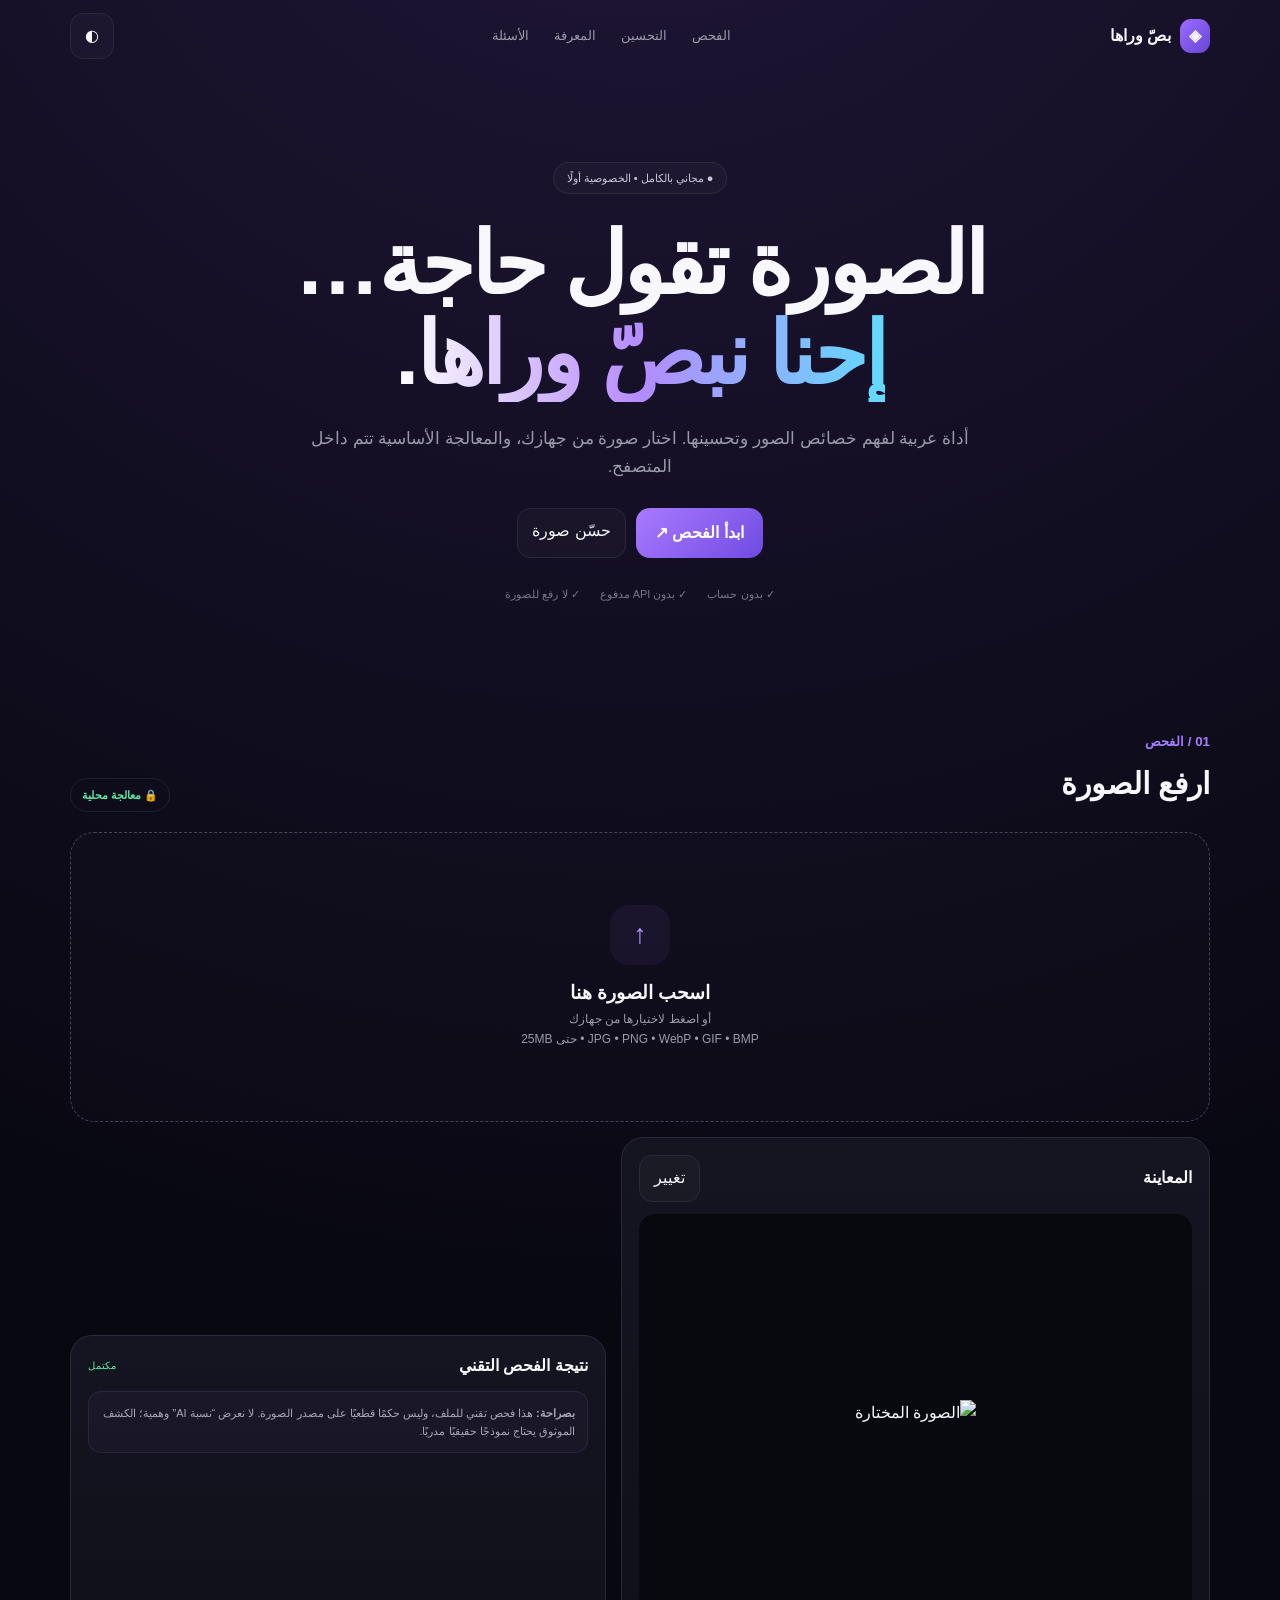
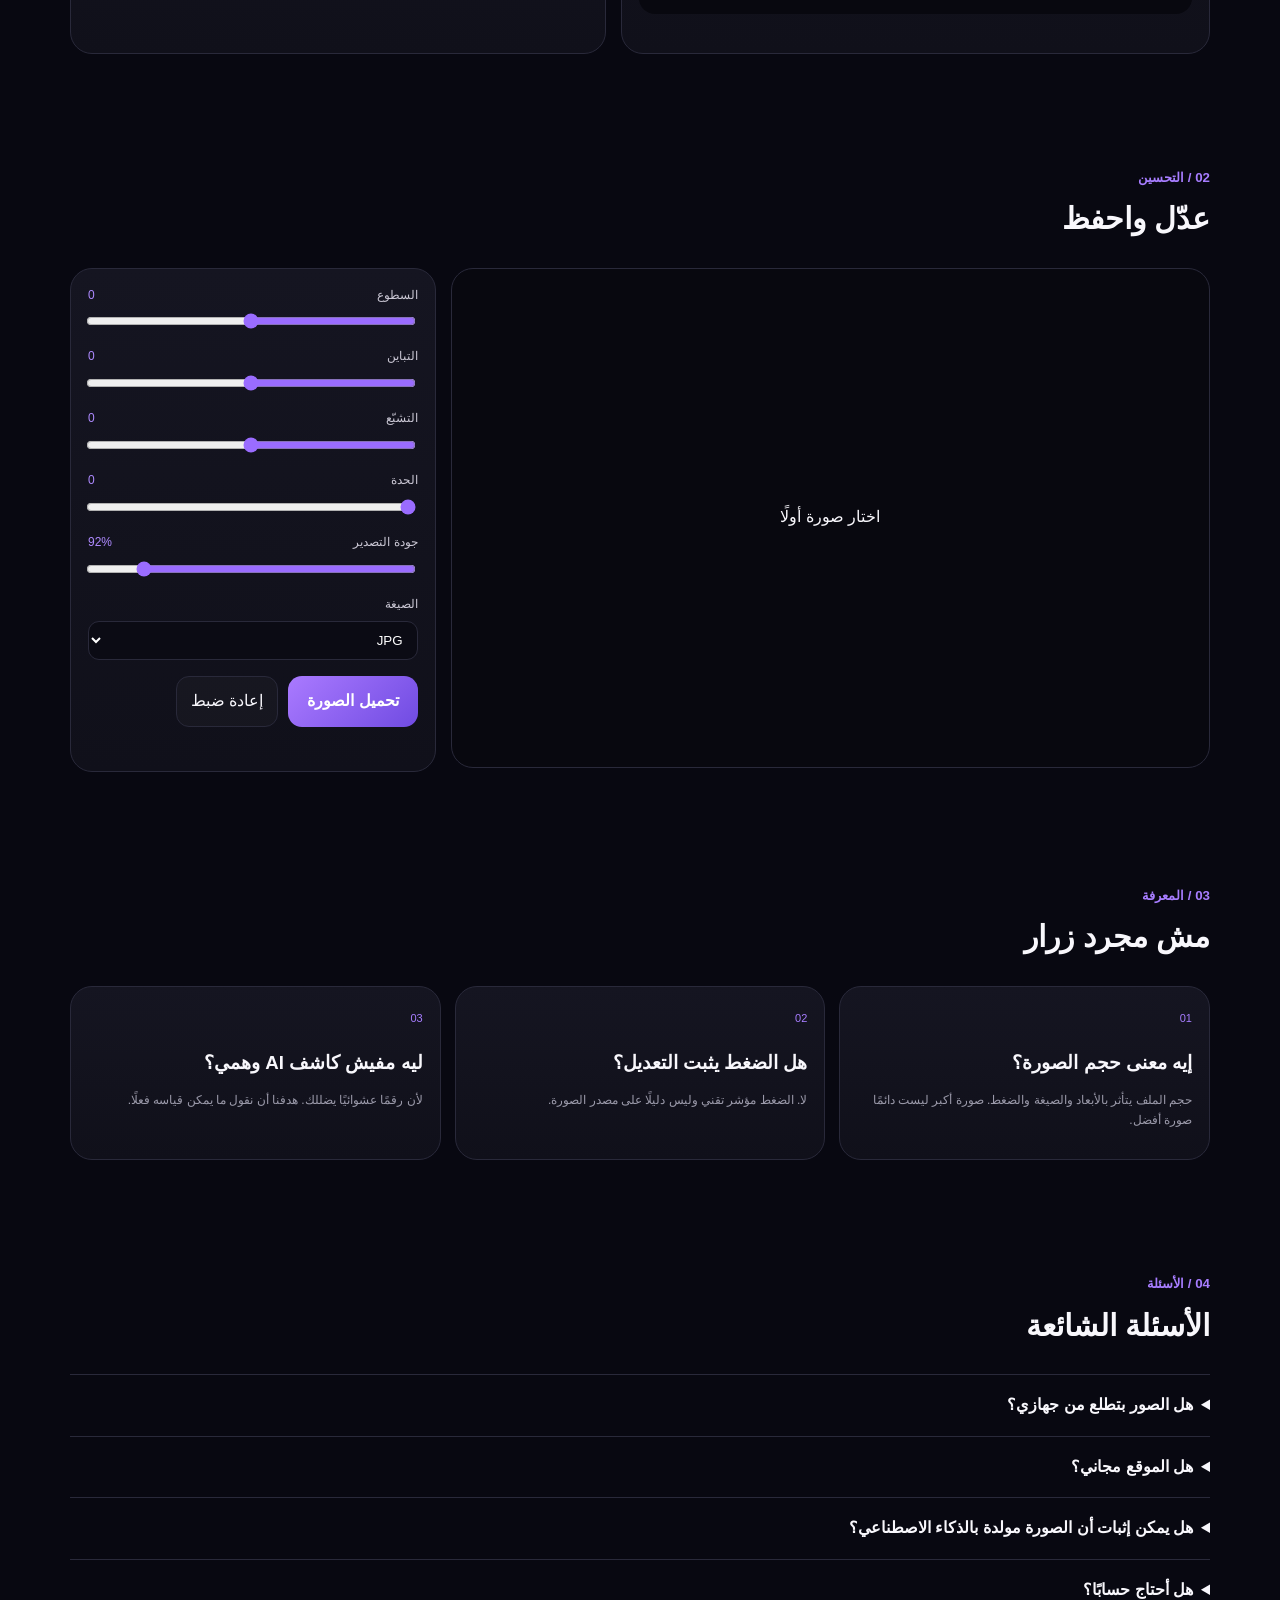
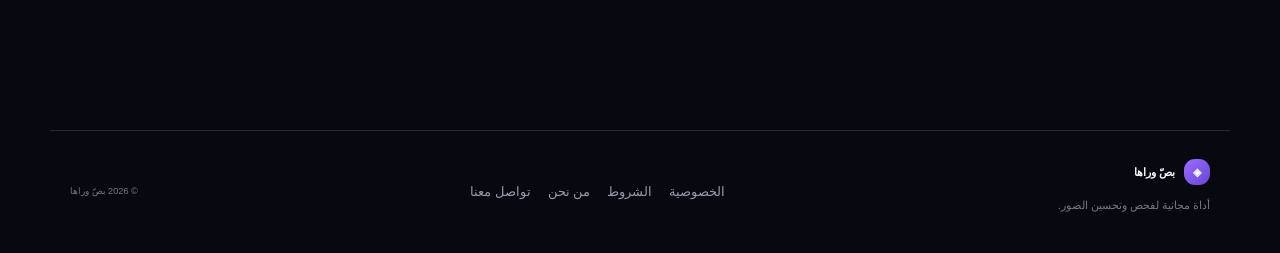
<file: index.html>
<!doctype html><html lang="ar" dir="rtl"><head><meta charset="utf-8"><meta name="viewport" content="width=device-width,initial-scale=1"><title>بصّ وراها | فحص وتحسين الصور مجانًا</title><meta name="description" content="أداة مجانية لفحص خصائص الصور وتحسينها مباشرة من المتصفح بدون رفع الصور إلى خادم."><meta name="robots" content="index,follow"><link rel="manifest" href="manifest.webmanifest"><link rel="stylesheet" href="style.css"></head><body>
<header class="top"><a class="brand" href="#home"><i>◈</i> بصّ وراها</a><nav><a href="#analyze">الفحص</a><a href="#enhance">التحسين</a><a href="#guides">المعرفة</a><a href="#faq">الأسئلة</a></nav><button id="theme" class="iconbtn">◐</button></header>
<main id="home"><section class="hero"><span class="pill">● مجاني بالكامل • الخصوصية أولًا</span><h1>الصورة تقول حاجة…<br><em>إحنا نبصّ وراها.</em></h1><p>أداة عربية لفهم خصائص الصور وتحسينها. اختار صورة من جهازك، والمعالجة الأساسية تتم داخل المتصفح.</p><div class="actions"><button class="primary" id="start">ابدأ الفحص ↗</button><a class="secondary" href="#enhance">حسّن صورة</a></div><div class="checks"><span>✓ بدون حساب</span><span>✓ بدون API مدفوع</span><span>✓ لا رفع للصورة</span></div></section>
<section class="section" id="analyze"><div class="heading"><div><small>01 / الفحص</small><h2>ارفع الصورة</h2></div><b>🔒 معالجة محلية</b></div><div id="drop" class="drop" tabindex="0"><input id="file" type="file" accept="image/*" hidden><div class="upload">↑</div><h3>اسحب الصورة هنا</h3><p>أو اضغط لاختيارها من جهازك</p><small>JPG • PNG • WebP • GIF • BMP • حتى 25MB</small></div>
<div id="result" class="results hidden"><div class="card preview"><div class="ct"><b>المعاينة</b><button id="change" class="small">تغيير</button></div><div class="stage"><img id="img" alt="الصورة المختارة"></div><p id="name"></p></div><div id="stats" class="stats"></div><div class="card report"><div class="ct"><b>نتيجة الفحص التقني</b><span class="good">مكتمل</span></div><div id="findings"></div><div class="warning"><strong>بصراحة:</strong> هذا فحص تقني للملف، وليس حكمًا قطعيًا على مصدر الصورة. لا نعرض “نسبة AI” وهمية؛ الكشف الموثوق يحتاج نموذجًا حقيقيًا مدربًا.</div></div></div></section>
<section class="section" id="enhance"><div class="heading"><div><small>02 / التحسين</small><h2>عدّل واحفظ</h2></div></div><div class="editor"><div class="card editview"><div id="empty">اختار صورة أولًا</div><canvas id="canvas"></canvas></div><div class="card controls"><label>السطوع <output id="bo">0</output><input id="b" type="range" min="-100" max="100" value="0"></label><label>التباين <output id="co">0</output><input id="c" type="range" min="-100" max="100" value="0"></label><label>التشبّع <output id="so">0</output><input id="s" type="range" min="-100" max="100" value="0"></label><label>الحدة <output id="sho">0</output><input id="sh" type="range" min="0" max="100" value="0"></label><label>جودة التصدير <output id="qo">92%</output><input id="q" type="range" min="50" max="100" value="92"></label><label>الصيغة<select id="fmt"><option value="image/jpeg">JPG</option><option value="image/webp">WebP</option><option value="image/png">PNG</option></select></label><div class="actions"><button id="download" class="primary" disabled>تحميل الصورة</button><button id="reset" class="small">إعادة ضبط</button></div></div></div></section>
<section class="section" id="guides"><div class="heading"><div><small>03 / المعرفة</small><h2>مش مجرد زرار</h2></div></div><div class="cards"><article class="card"><span>01</span><h3>إيه معنى حجم الصورة؟</h3><p>حجم الملف يتأثر بالأبعاد والصيغة والضغط. صورة أكبر ليست دائمًا صورة أفضل.</p></article><article class="card"><span>02</span><h3>هل الضغط يثبت التعديل؟</h3><p>لا. الضغط مؤشر تقني وليس دليلًا على مصدر الصورة.</p></article><article class="card"><span>03</span><h3>ليه مفيش كاشف AI وهمي؟</h3><p>لأن رقمًا عشوائيًا يضللك. هدفنا أن نقول ما يمكن قياسه فعلًا.</p></article></div></section>
<section class="section faq" id="faq"><div class="heading"><div><small>04 / الأسئلة</small><h2>الأسئلة الشائعة</h2></div></div><details><summary>هل الصور بتطلع من جهازي؟</summary><p>لا. وظائف الفحص والتحسين الأساسية تعمل داخل المتصفح.</p></details><details><summary>هل الموقع مجاني؟</summary><p>نعم، لا يحتاج اشتراكًا أو API مدفوعًا أو قاعدة بيانات لتشغيل الوظائف الأساسية.</p></details><details><summary>هل يمكن إثبات أن الصورة مولدة بالذكاء الاصطناعي؟</summary><p>لا يوجد هنا ادعاء بذلك. الكشف الموثوق يحتاج نموذجًا حقيقيًا، وحتى النماذج المتخصصة ليست دليلًا قطعيًا في كل حالة.</p></details><details><summary>هل أحتاج حسابًا؟</summary><p>لا.</p></details></section></main>
<footer><div><a class="brand" href="#home"><i>◈</i> بصّ وراها</a><p>أداة مجانية لفحص وتحسين الصور.</p></div><div class="footlinks"><a href="privacy.html">الخصوصية</a><a href="terms.html">الشروط</a><a href="about.html">من نحن</a><a href="contact.html">تواصل معنا</a></div><small>© <span id="year"></span> بصّ وراها</small></footer><script src="app.js"></script></body></html>
</file>
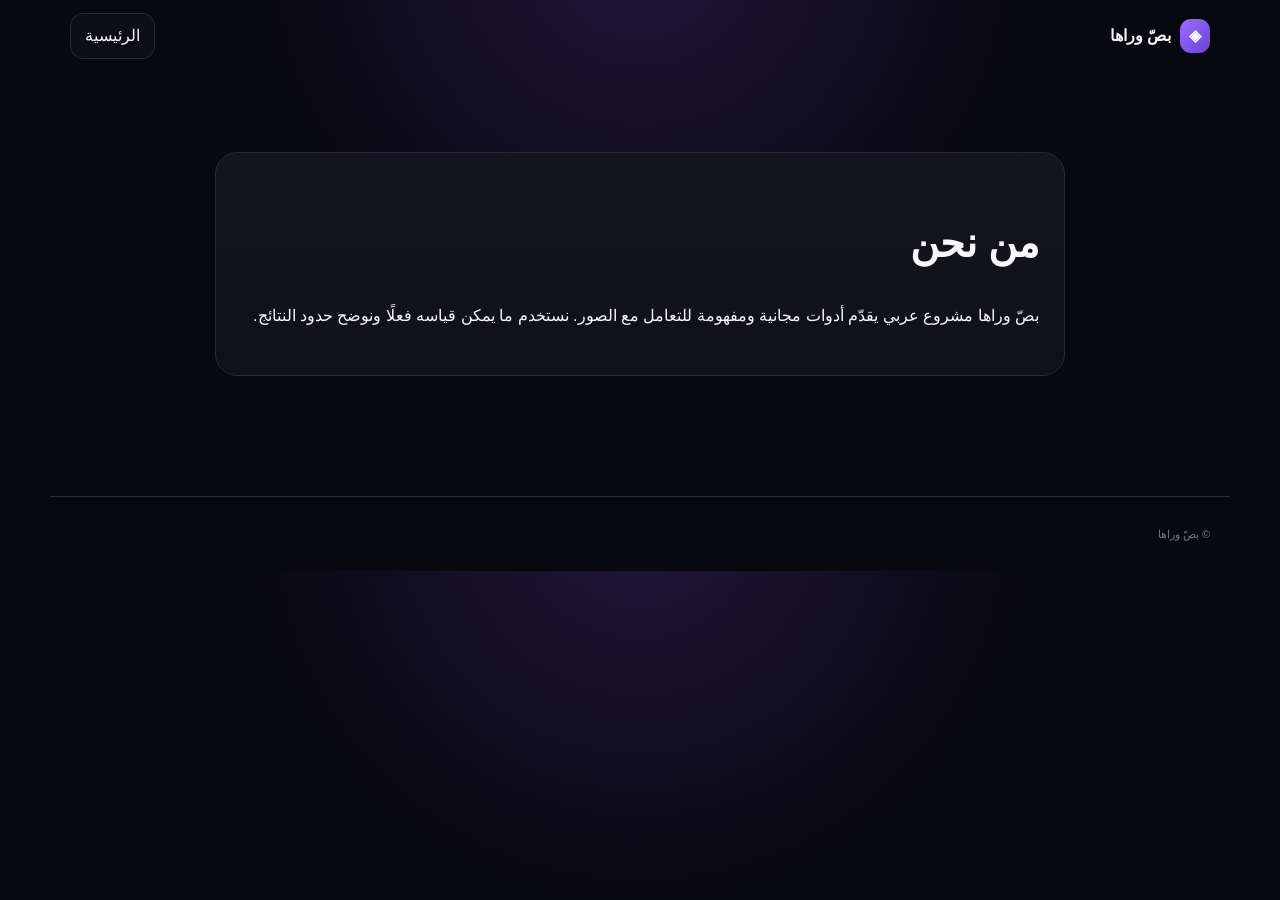
<file: about.html>
<!doctype html><html lang="ar" dir="rtl"><head><meta charset="utf-8"><meta name="viewport" content="width=device-width,initial-scale=1"><title>من نحن | بصّ وراها</title><link rel="stylesheet" href="style.css"></head><body><header class="top"><a class="brand" href="index.html"><i>◈</i> بصّ وراها</a><a class="small" href="index.html">الرئيسية</a></header><main class="page card"><h1>من نحن</h1><p>بصّ وراها مشروع عربي يقدّم أدوات مجانية ومفهومة للتعامل مع الصور. نستخدم ما يمكن قياسه فعلًا ونوضح حدود النتائج.</p></main><footer>© بصّ وراها</footer></body></html>
</file>
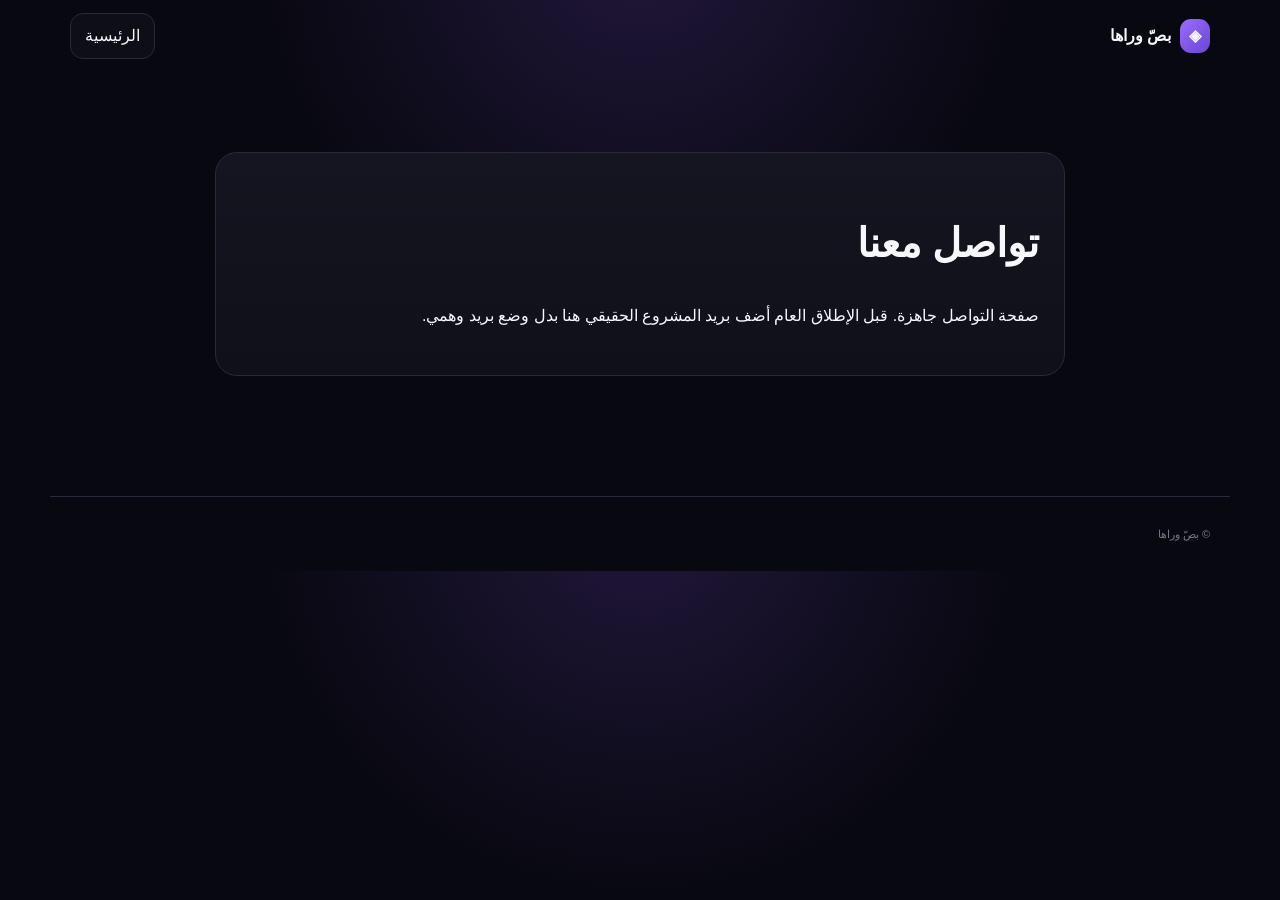
<file: contact.html>
<!doctype html><html lang="ar" dir="rtl"><head><meta charset="utf-8"><meta name="viewport" content="width=device-width,initial-scale=1"><title>تواصل معنا | بصّ وراها</title><link rel="stylesheet" href="style.css"></head><body><header class="top"><a class="brand" href="index.html"><i>◈</i> بصّ وراها</a><a class="small" href="index.html">الرئيسية</a></header><main class="page card"><h1>تواصل معنا</h1><p>صفحة التواصل جاهزة. قبل الإطلاق العام أضف بريد المشروع الحقيقي هنا بدل وضع بريد وهمي.</p></main><footer>© بصّ وراها</footer></body></html>
</file>
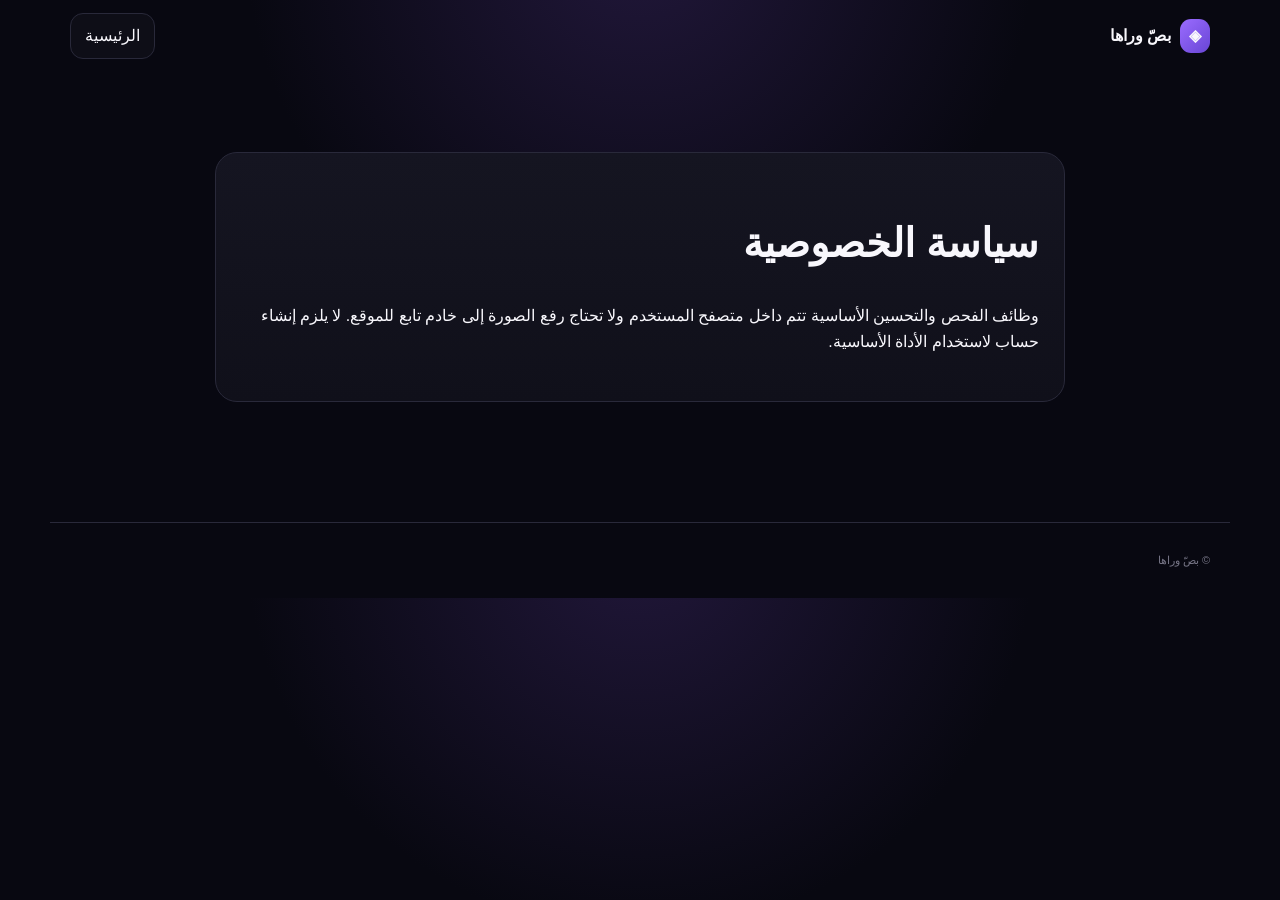
<file: privacy (1).html>
<!doctype html><html lang="ar" dir="rtl"><head><meta charset="utf-8"><meta name="viewport" content="width=device-width,initial-scale=1"><title>سياسة الخصوصية | بصّ وراها</title><link rel="stylesheet" href="style.css"></head><body><header class="top"><a class="brand" href="index.html"><i>◈</i> بصّ وراها</a><a class="small" href="index.html">الرئيسية</a></header><main class="page card"><h1>سياسة الخصوصية</h1><p>وظائف الفحص والتحسين الأساسية تتم داخل متصفح المستخدم ولا تحتاج رفع الصورة إلى خادم تابع للموقع. لا يلزم إنشاء حساب لاستخدام الأداة الأساسية.</p></main><footer>© بصّ وراها</footer></body></html>
</file>
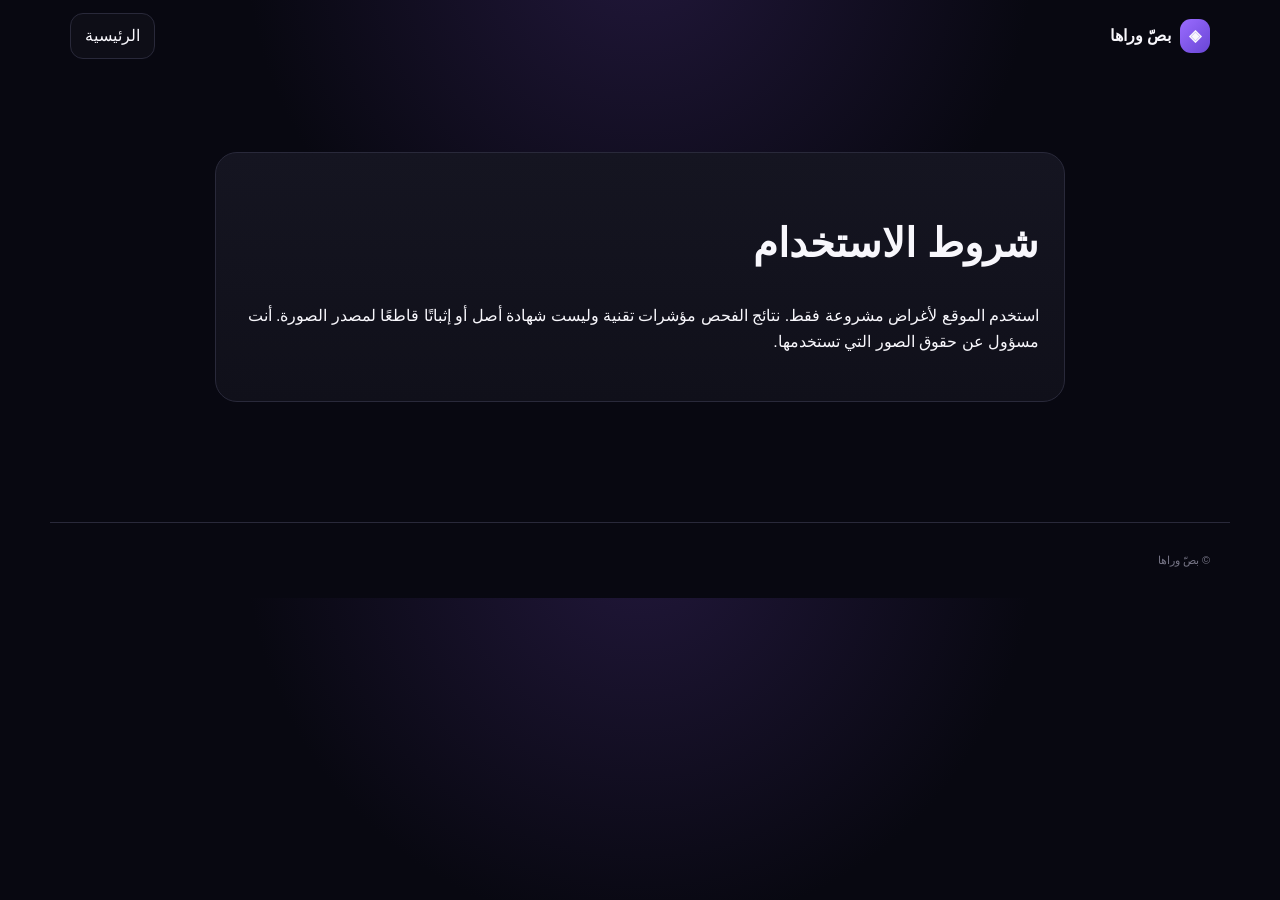
<file: terms.html>
<!doctype html><html lang="ar" dir="rtl"><head><meta charset="utf-8"><meta name="viewport" content="width=device-width,initial-scale=1"><title>شروط الاستخدام | بصّ وراها</title><link rel="stylesheet" href="style.css"></head><body><header class="top"><a class="brand" href="index.html"><i>◈</i> بصّ وراها</a><a class="small" href="index.html">الرئيسية</a></header><main class="page card"><h1>شروط الاستخدام</h1><p>استخدم الموقع لأغراض مشروعة فقط. نتائج الفحص مؤشرات تقنية وليست شهادة أصل أو إثباتًا قاطعًا لمصدر الصورة. أنت مسؤول عن حقوق الصور التي تستخدمها.</p></main><footer>© بصّ وراها</footer></body></html>
</file>
<file: style.css>
:root{--bg:#080811;--panel:#141420;--text:#f8f7fc;--muted:#9b9aaa;--line:#29293a;--a:#9b6cff;--ok:#5ee6a2}*{box-sizing:border-box}html{scroll-behavior:smooth}body{margin:0;background:radial-gradient(circle at 50% -10%,#21173a,#080811 43%);color:var(--text);font-family:Tahoma,Arial,sans-serif;line-height:1.65}.top{height:72px;max-width:1180px;margin:auto;padding:0 20px;display:flex;align-items:center;justify-content:space-between}.brand{display:flex;gap:9px;align-items:center;color:var(--text);text-decoration:none;font-weight:900}.brand i{font-style:normal;background:linear-gradient(135deg,var(--a),#6845d5);padding:4px 9px;border-radius:11px}nav{display:flex;gap:25px}nav a,.footlinks a{color:var(--muted);text-decoration:none;font-size:13px}button,.secondary{font:inherit}.iconbtn,.small,.secondary{background:#ffffff06;color:var(--text);border:1px solid var(--line);border-radius:13px;padding:9px 14px;cursor:pointer;text-decoration:none}.hero{text-align:center;max-width:920px;margin:90px auto 125px;padding:0 20px}.pill{display:inline-block;border:1px solid #ffffff13;background:#ffffff06;border-radius:99px;padding:6px 13px;color:#c9c5d7;font-size:11px}.hero h1{font-size:clamp(45px,8vw,86px);line-height:1.05;letter-spacing:-3px;margin:25px 0}.hero em{font-style:normal;background:linear-gradient(90deg,#fff,#b58bff,#63d9ff);background-clip:text;color:transparent}.hero p{max-width:680px;margin:auto;color:var(--muted);font-size:17px}.actions{display:flex;gap:10px;justify-content:center;margin:27px 0}.primary{border:0;border-radius:14px;padding:12px 19px;color:#fff;background:linear-gradient(135deg,#aa7aff,#704be2);font-weight:800;cursor:pointer}.checks{display:flex;gap:20px;justify-content:center;color:#777688;font-size:11px}.section{max-width:1180px;margin:0 auto 110px;padding:0 20px}.heading{display:flex;align-items:end;justify-content:space-between;margin-bottom:20px}.heading small{color:#a77dff;font-weight:bold}.heading h2{margin:4px 0;font-size:30px}.heading>b{color:var(--ok);border:1px solid #5ee6a21c;border-radius:99px;padding:7px 11px;font-size:11px}.drop{min-height:290px;border:1px dashed #454458;border-radius:24px;display:grid;place-items:center;align-content:center;text-align:center;background:#ffffff03;cursor:pointer}.drop:hover,.drop:focus{border-color:#aa7aff;outline:0}.upload{width:60px;height:60px;display:grid;place-items:center;border-radius:19px;background:#9b6cff12;color:#b894ff;font-size:27px}.drop h3{margin:13px 0 2px}.drop p,.drop small{margin:0;color:var(--muted);font-size:12px}.hidden{display:none}.results{display:grid;grid-template-columns:1.1fr 1fr;gap:15px;margin-top:15px}.card{background:linear-gradient(180deg,#151521,#10101a);border:1px solid var(--line);border-radius:22px;padding:17px}.preview{grid-row:span 2}.ct{display:flex;justify-content:space-between;align-items:center;margin-bottom:12px}.stage{height:400px;border-radius:16px;background:#08080f;display:grid;place-items:center;overflow:hidden}.stage img{max-width:100%;max-height:100%;object-fit:contain}.preview p{font-size:11px;color:var(--muted);overflow:hidden;text-overflow:ellipsis;white-space:nowrap}.stats{display:grid;grid-template-columns:1fr 1fr;gap:10px}.stat{padding:15px;border:1px solid var(--line);border-radius:16px}.stat small{display:block;color:var(--muted);font-size:10px}.stat strong{font-size:18px}.good{color:var(--ok);font-size:10px}.finding{padding:12px 0;border-bottom:1px solid #ffffff08}.finding b{font-size:12px}.finding p{margin:2px 0;color:var(--muted);font-size:11px}.warning{background:#a77dff0a;border:1px solid #a77dff1e;border-radius:13px;padding:12px;color:#aaa6b7;font-size:11px}.editor{display:grid;grid-template-columns:1.35fr .65fr;gap:15px}.editview{height:500px;background:#08080f;display:grid;place-items:center;overflow:hidden}.editview canvas{display:none;max-width:100%;max-height:100%}.editview.ready canvas{display:block}.editview.ready #empty{display:none}.controls{display:flex;flex-direction:column;gap:16px}.controls label{font-size:12px;color:#cbc8d5}.controls output{float:left;color:#ae8aff}.controls input{width:100%;display:block;margin-top:8px;accent-color:#9a6cff}.controls select{width:100%;margin-top:7px;padding:10px;background:#0b0b14;color:#fff;border:1px solid var(--line);border-radius:11px}.controls .actions{margin-top:auto;justify-content:stretch}.cards{display:grid;grid-template-columns:repeat(3,1fr);gap:14px}.cards span{color:#a77dff;font-size:11px}.cards h3{margin:18px 0 5px}.cards p,.faq p{color:var(--muted);font-size:12px}.faq details{border-top:1px solid var(--line);padding:17px 0}.faq summary{cursor:pointer;font-weight:700}footer{max-width:1180px;margin:auto;padding:28px 20px;border-top:1px solid var(--line);display:flex;align-items:center;justify-content:space-between;gap:20px;color:#777687;font-size:11px}.footlinks{display:flex;gap:17px}.page{max-width:850px;margin:80px auto 120px;padding:30px 25px}.page h1{font-size:40px}.page h2{margin-top:30px}@media(max-width:850px){nav{display:none}.hero{margin:65px auto 85px}.results,.editor{grid-template-columns:1fr}.preview{grid-row:auto}.cards{grid-template-columns:1fr}.heading{align-items:start;flex-direction:column;gap:10px}.stage{height:330px}.editview{height:360px}footer{flex-direction:column;align-items:flex-start}}@media(max-width:500px){.hero h1{letter-spacing:-2px}.hero p{font-size:14px}.actions{flex-direction:column}.checks{flex-wrap:wrap}.section{padding:0 14px}.top{padding:0 14px}}
</file>
